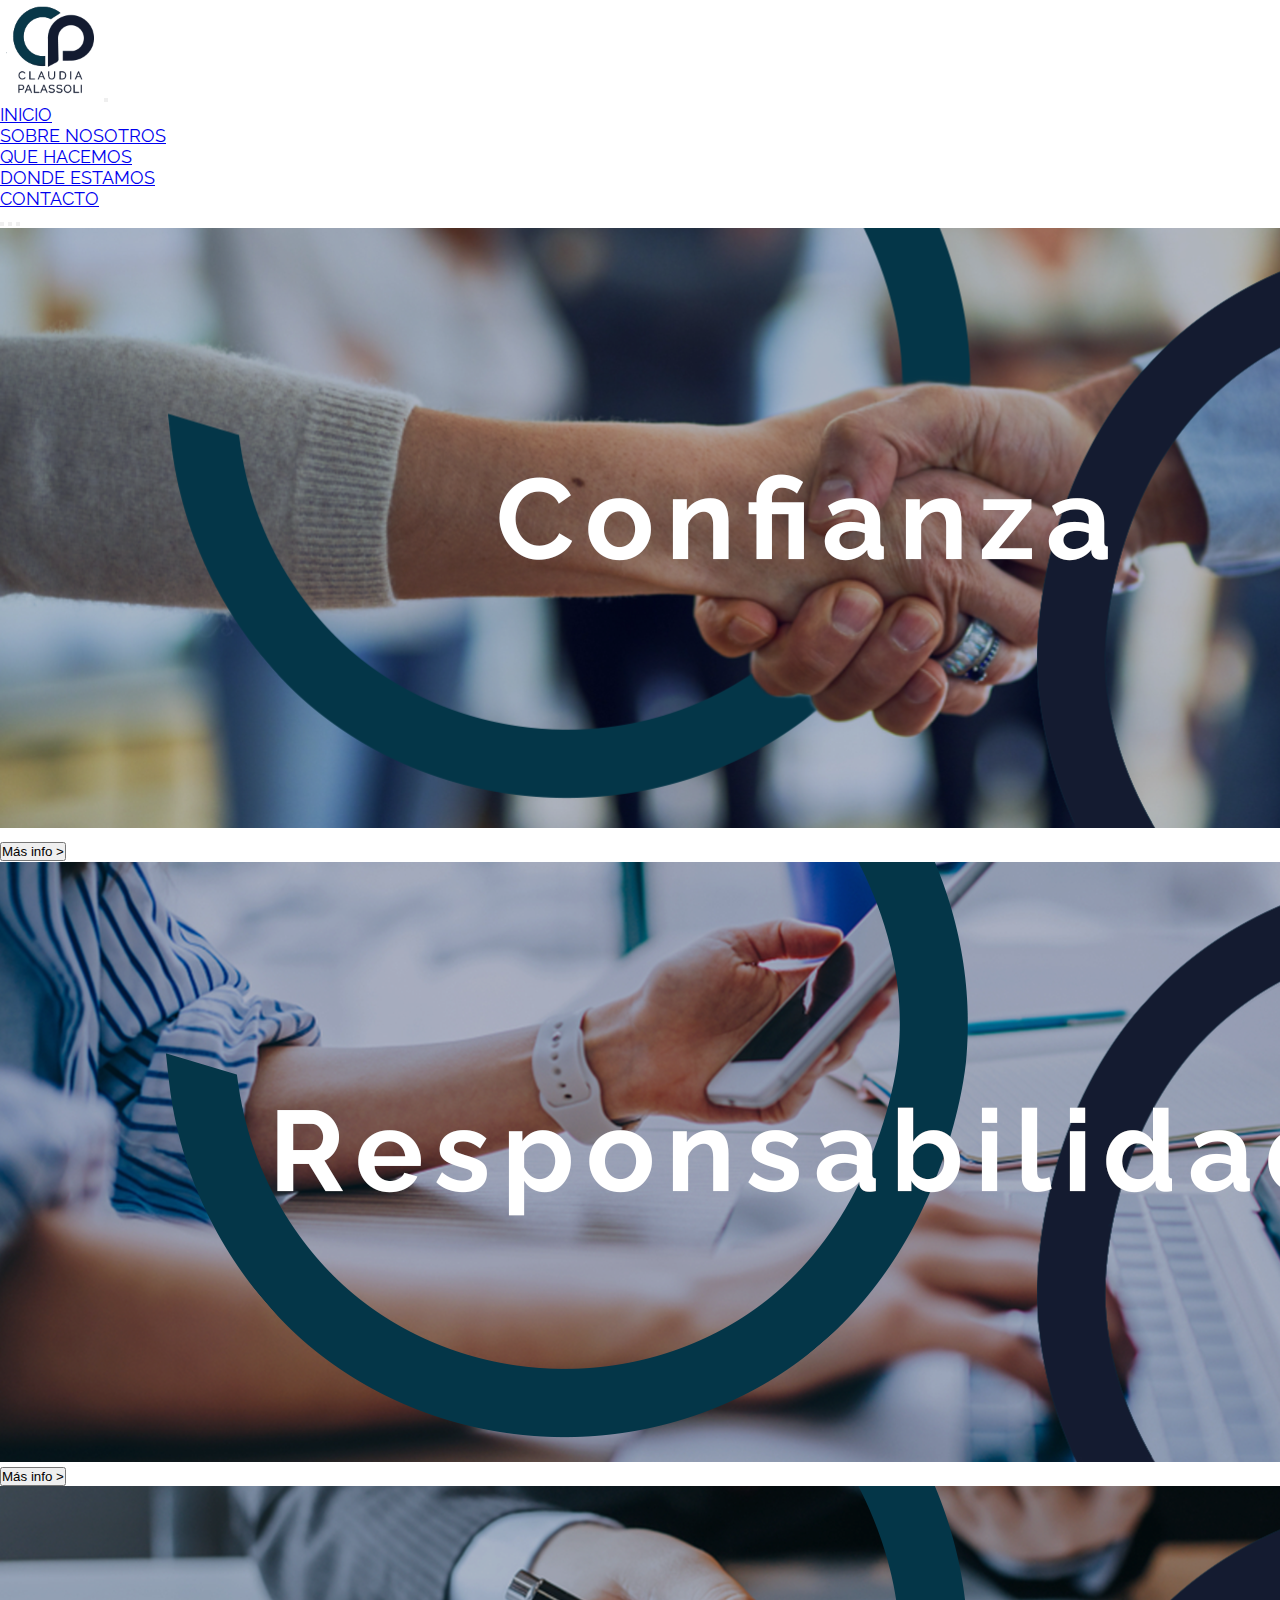
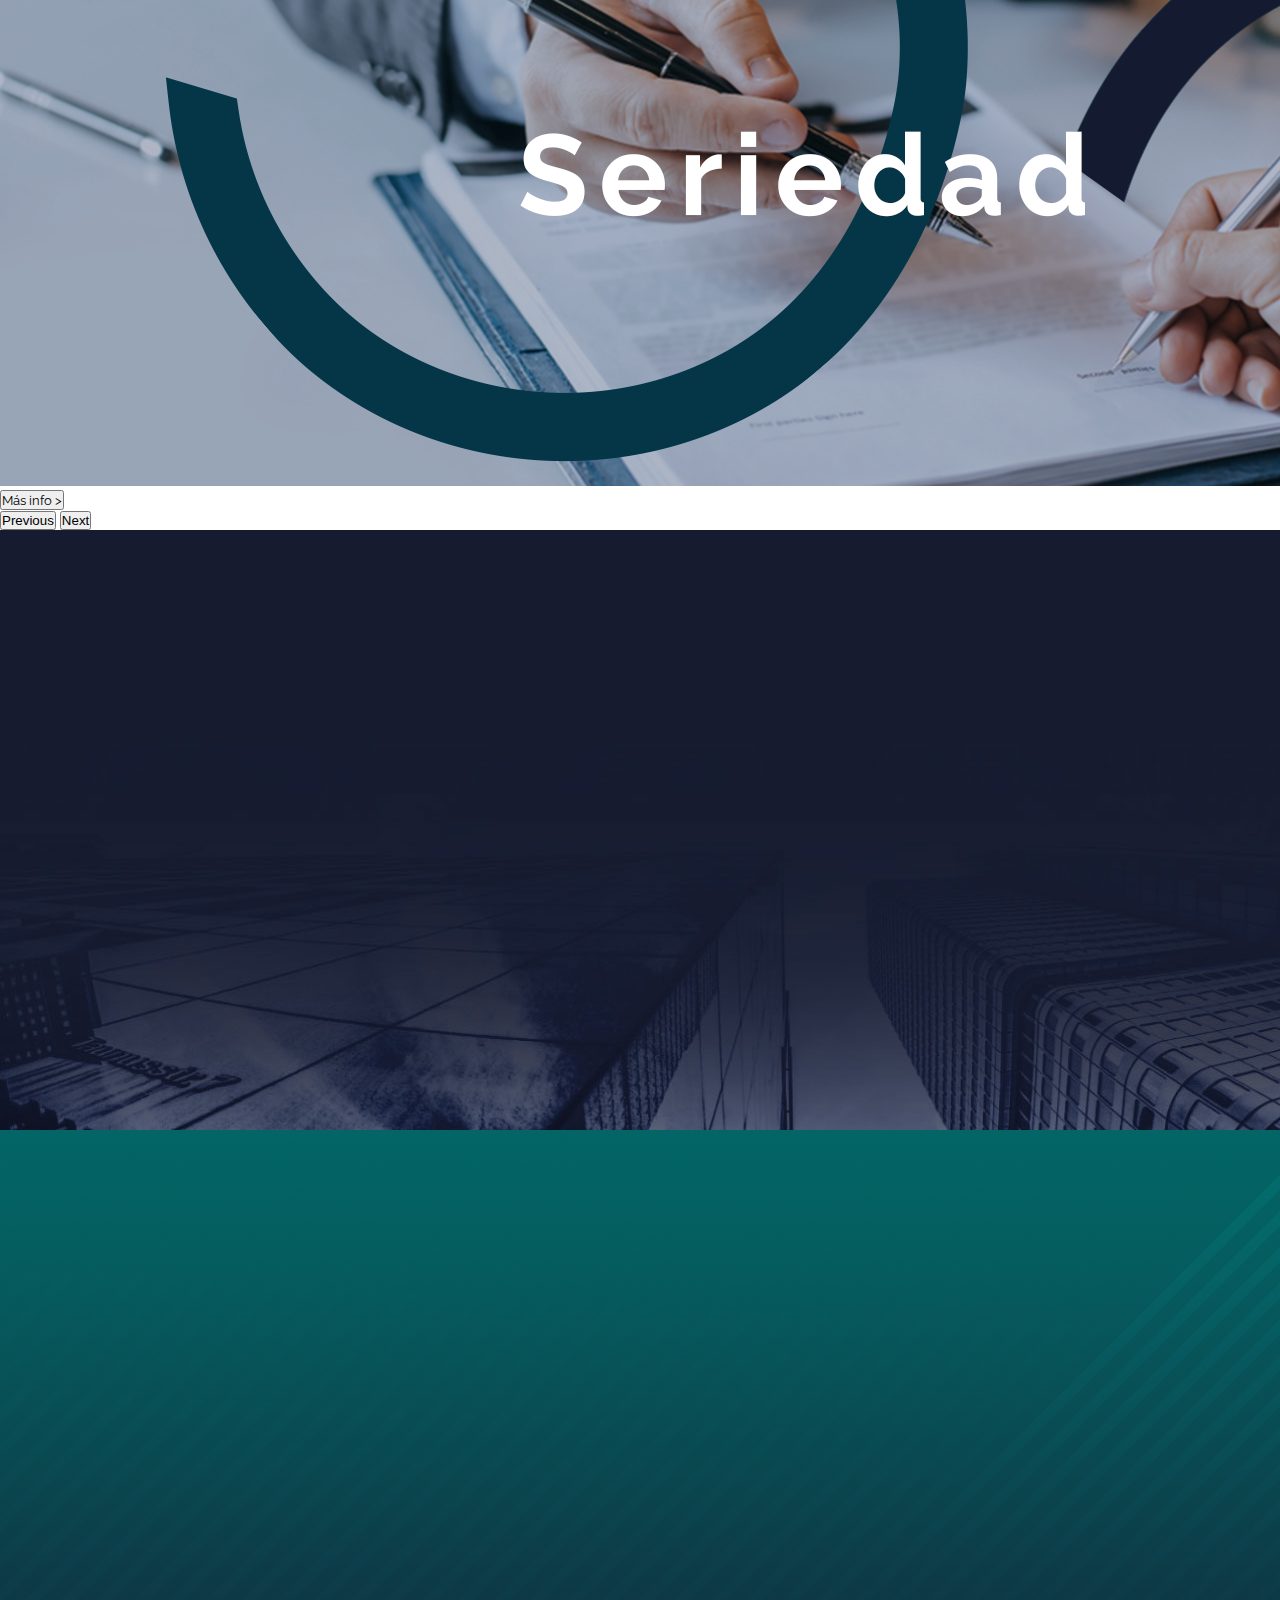
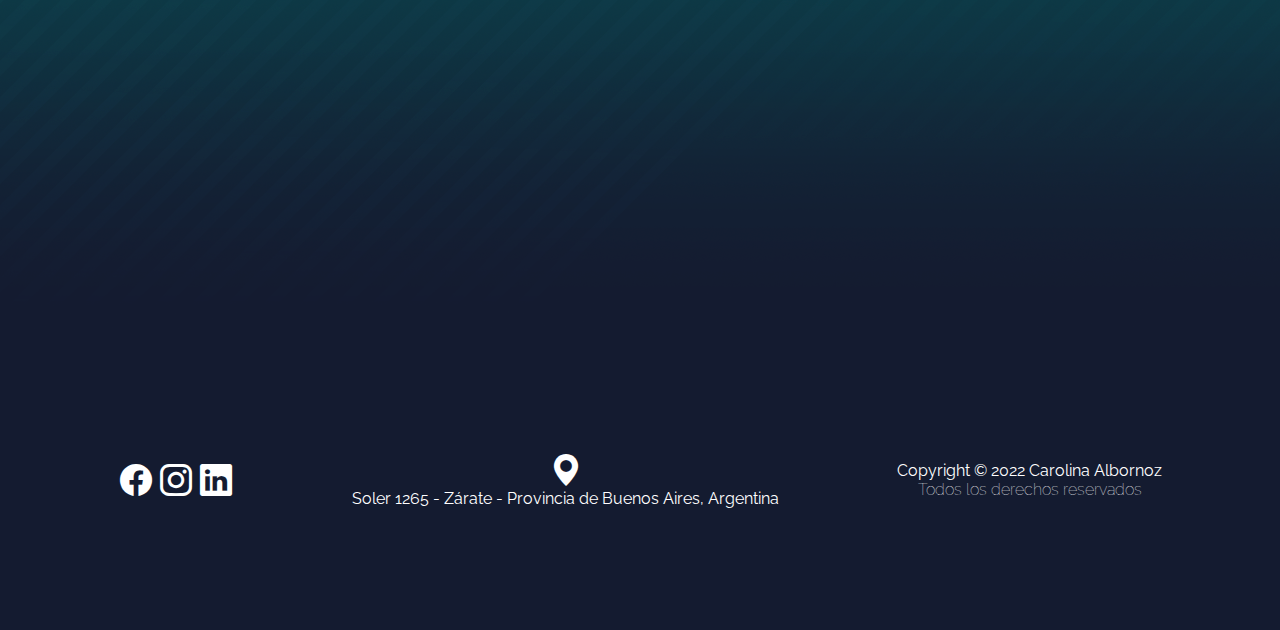
<file: index.html>
<!DOCTYPE html>
<html lang="en">
<head>
    <meta charset="UTF-8">
    <meta http-equiv="X-UA-Compatible" content="IE=edge">
    <meta name="viewport" content="width=a, initial-scale=1.0">    
    <link rel="preconnect" href="https://fonts.googleapis.com">
    <link rel="preconnect" href="https://fonts.gstatic.com" crossorigin>
    <link href="https://fonts.googleapis.com/css2?family=Raleway:ital,wght@0,100;0,200;0,300;0,400;0,500;0,600;0,700;0,800;0,900;1,400&display=swap" rel="stylesheet">
    <link href="https://fonts.googleapis.com/css2?family=Merriweather:ital,wght@0,300;0,400;0,700;0,900;1,300;1,400;1,700;1,900&display=swap" rel="stylesheet">
    <link href="https://unpkg.com/aos@2.3.1/dist/aos.css" rel="stylesheet">
    <!-- CSS only -->
    <link rel="stylesheet" href="https://cdn.jsdelivr.net/npm/bootstrap-icons@1.9.1/font/bootstrap-icons.css">
    <link href="https://cdn.jsdelivr.net/npm/bootstrap@5.2.0/dist/css/bootstrap.min.css" rel="stylesheet" integrity="sha384-gH2yIJqKdNHPEq0n4Mqa/HGKIhSkIHeL5AyhkYV8i59U5AR6csBvApHHNl/vI1Bx" crossorigin="anonymous">
    <link rel="stylesheet" href="./css/style.css">   
    <title>Estudio Jurídico Palassoli & Asoc</title>
    <link rel="icon" href="./img/favicon.ico"/>    
</head>
<body>


    <!--ENCABEZADO-->
    <header class="header">
        <nav class="navbar navbar-expand-lg bg-light">
            <div class="container-fluid">
              <a href="index.html"><img class="navbar-brand" src="img/logo.png" alt="" /></a>
              <button class="navbar-toggler" type="button" data-bs-toggle="collapse" data-bs-target="#navbarNav" aria-controls="navbarNav" aria-expanded="false" aria-label="Toggle navigation">
                <span class="navbar-toggler-icon"></span>
              </button>
              <div class="collapse navbar-collapse" id="navbarNav">
                <ul class="navbar-nav">
                  <li class="nav-item">
                    <a class="nav-link active" aria-current="page" href="index.html">INICIO</a>
                  </li>
                  <li class="nav-item">
                    <a class="nav-link" href="html/nosotros.html">SOBRE NOSOTROS</a>
                  </li>
                  <li class="nav-item">
                    <a class="nav-link" href="html/servicios.html">QUE HACEMOS</a>
                  </li>
                  <li class="nav-item">
                    <a class="nav-link" href="html/ubicacion.html">DONDE ESTAMOS</a>
                  </li>
                  <li class="nav-item">
                    <a class="nav-link" href="html/contacto.html">CONTACTO</a>
                  </li>
                </ul>
              </div>
            </div>
          </nav>
      
    </header>

   <section>
      <div id="carouselExampleCaptions" class="carousel slide" data-bs-ride="false">
        <div class="carousel-indicators">
          <button type="button" data-bs-target="#carouselExampleCaptions" data-bs-slide-to="0" class="active" aria-current="true" aria-label="Slide 1"></button>
          <button type="button" data-bs-target="#carouselExampleCaptions" data-bs-slide-to="1" aria-label="Slide 2"></button>
          <button type="button" data-bs-target="#carouselExampleCaptions" data-bs-slide-to="2" aria-label="Slide 3"></button>
        </div>
        <div class="carousel-inner">
          <div class="carousel-item active">
            <img src="./img/home-1.png" class="d-block w-100" alt="...">
            <div class="carousel-caption d-none d-md-block" style="font-family:'Raleway', sans-serif; font-size: 25px;">
              <button type="button" class="btn btn-light">Más info ></button>
            </div>
          </div>
          <div class="carousel-item">
            <img src="./img/home-2.png" class="d-block w-100" alt="...">
            <div class="carousel-caption d-none d-md-block" style="font-family:'Raleway', sans-serif;">
              <button type="button" class="btn btn-light">Más info ></button>
            </div>
          </div>
          <div class="carousel-item">
            <img src="./img/home-3.png" class="d-block w-100" alt="...">
            <div class="carousel-caption d-none d-md-block" style="font-family:'Raleway', sans-serif;">
              <button type="button" class="btn btn-light"style="font-family:'Raleway', sans-serif;">Más info ></button>
            </div>
          </div>
        </div>
        <button class="carousel-control-prev" type="button" data-bs-target="#carouselExampleCaptions" data-bs-slide="prev">
          <span class="carousel-control-prev-icon" aria-hidden="true"></span>
          <span class="visually-hidden">Previous</span>
        </button>
        <button class="carousel-control-next" type="button" data-bs-target="#carouselExampleCaptions" data-bs-slide="next">
          <span class="carousel-control-next-icon" aria-hidden="true"></span>
          <span class="visually-hidden">Next</span>
        </button>
      </div>

   </section>
    
   <main>        
      <div class="container-fluid" id="valores">
              <div class="row" id="valores__section">
                <div data-aos="zoom-in-down" data-aos-duration="1000" class="col-12 col-lg-4 valores__cards" style="margin:6px ;">
                  <img class="valores__img" src="./img/experiencia-juridica.png" alt="">
                  <h2 class="valores__titulo">Experiencia</h2>
                  <p class="valores__txt">Somos un estudio jurídico que cuenta con más de 20 años de trayectoria en el área jurídica en la zona de Zárate y Campana que nos avala.</p>
                  <a class="btn btn-light" href="html/nosotros.html" role="button">Nosotros</a>
              </div>
              <div data-aos="zoom-in-down" data-aos-duration="1000" class="col-12 col-lg-4 valores__cards" style="margin:6px ;">
                  <img class="valores__img" src="./img/compromiso-juridica.png" alt="">
                  <h3 class="valores__titulo">Compromiso</h3>
                  <p class="valores__txt"> Nuestra obligación es un amplio y estricto compromiso y responsabilidad con los derechos jurídicos de nuestros clientes de Zárate y Campana.</p>
                  <a class="btn btn-light" href="html/contacto.html" role="button">Contacto</a>
                </div>
              <div data-aos="zoom-in-down" data-aos-duration="1000" class="col-12  col-lg-4 valores__cards" style="margin:6px ;">
                  <img class="valores__img" src="./img/efectividad-juridica.png" alt="">
                  <h4 class="valores__titulo">Efectividad</h4>
                  <p class="valores__txt">Cumplimos con total totalmente efectividad los derechos legales y los objetivos de cada uno de nuestros clientes de Zárate y Campana.</p>
                  <a class="btn btn-light" href="html/servicios.html" role="button">Más Info</a>
                </div>   
          </div>     

      </div>        
    </main>


    <!--SECTION -->

    <section class="virtudes">
        <div data-aos="fade-up" data-aos-duration="1000"class="virtudes__cards">
            <img class="virtudes__img" src="./img/cercania.png" alt="">
            <p class="virtudes__texto">Proximidad es estar donde el cliente nos necesita en el momento que lo precisa</p>
                      
        </div>

    <div data-aos="fade-up" data-aos-duration="1000" class="virtudes__cards">
        <img class="virtudes__img"  src="./img/criterio.png" alt="">
        <p class="virtudes__texto">Ser el despacho de elección de nuestros clientes requiere invertir todo nuestro talento y esfuerzo en ellos</p>
        </div>

    <div data-aos="fade-up" data-aos-duration="1000"class="virtudes__cards">
            <img class="virtudes__img"  src="./img/innovacion.png"alt="">
            <p class="virtudes__texto">Innovar es una cuestión de actitud. Emprender el cambio, un reto que asumimos con determinación</p>
            </div>
    </section>


    
    <!--PIE DE PAGINA-->

    <footer class="footer">    
              
      <div class="footer__redesociales">
        <i class="bi bi-facebook" style="color:white; font-size: 2rem; margin: 2px;"></i>
        <i class="bi bi-instagram"style="color:white; font-size: 2rem; margin: 2px;"></i>
        <i class="bi bi-linkedin" style="color:white; font-size: 2rem; margin: 2px;"></i>     
      </div>   
      
        <div class="footer-ubicacion">
            <i class="bi bi-geo-alt-fill" style="color:white; font-size: 2rem;"></i>
            <p class="txt-ubicacion">Soler 1265 - Zárate - Provincia de Buenos Aires, Argentina</p>
        </div>
        <div class="footer-derechos">
            <p class="txt-derechos1">Copyright © 2022 Carolina Albornoz</p>
            <p class="txt-derechos2"> Todos los derechos reservados</p>        
        </div>

    </footer>

    <script src="https://unpkg.com/aos@2.3.1/dist/aos.js"></script>  
    <script>AOS.init();</script>
      <!-- JavaScript Bundle with Popper -->
    <script src="https://cdn.jsdelivr.net/npm/bootstrap@5.2.0/dist/js/bootstrap.bundle.min.js" integrity="sha384-A3rJD856KowSb7dwlZdYEkO39Gagi7vIsF0jrRAoQmDKKtQBHUuLZ9AsSv4jD4Xa" crossorigin="anonymous"></script>    
</body>
</html>
</file>
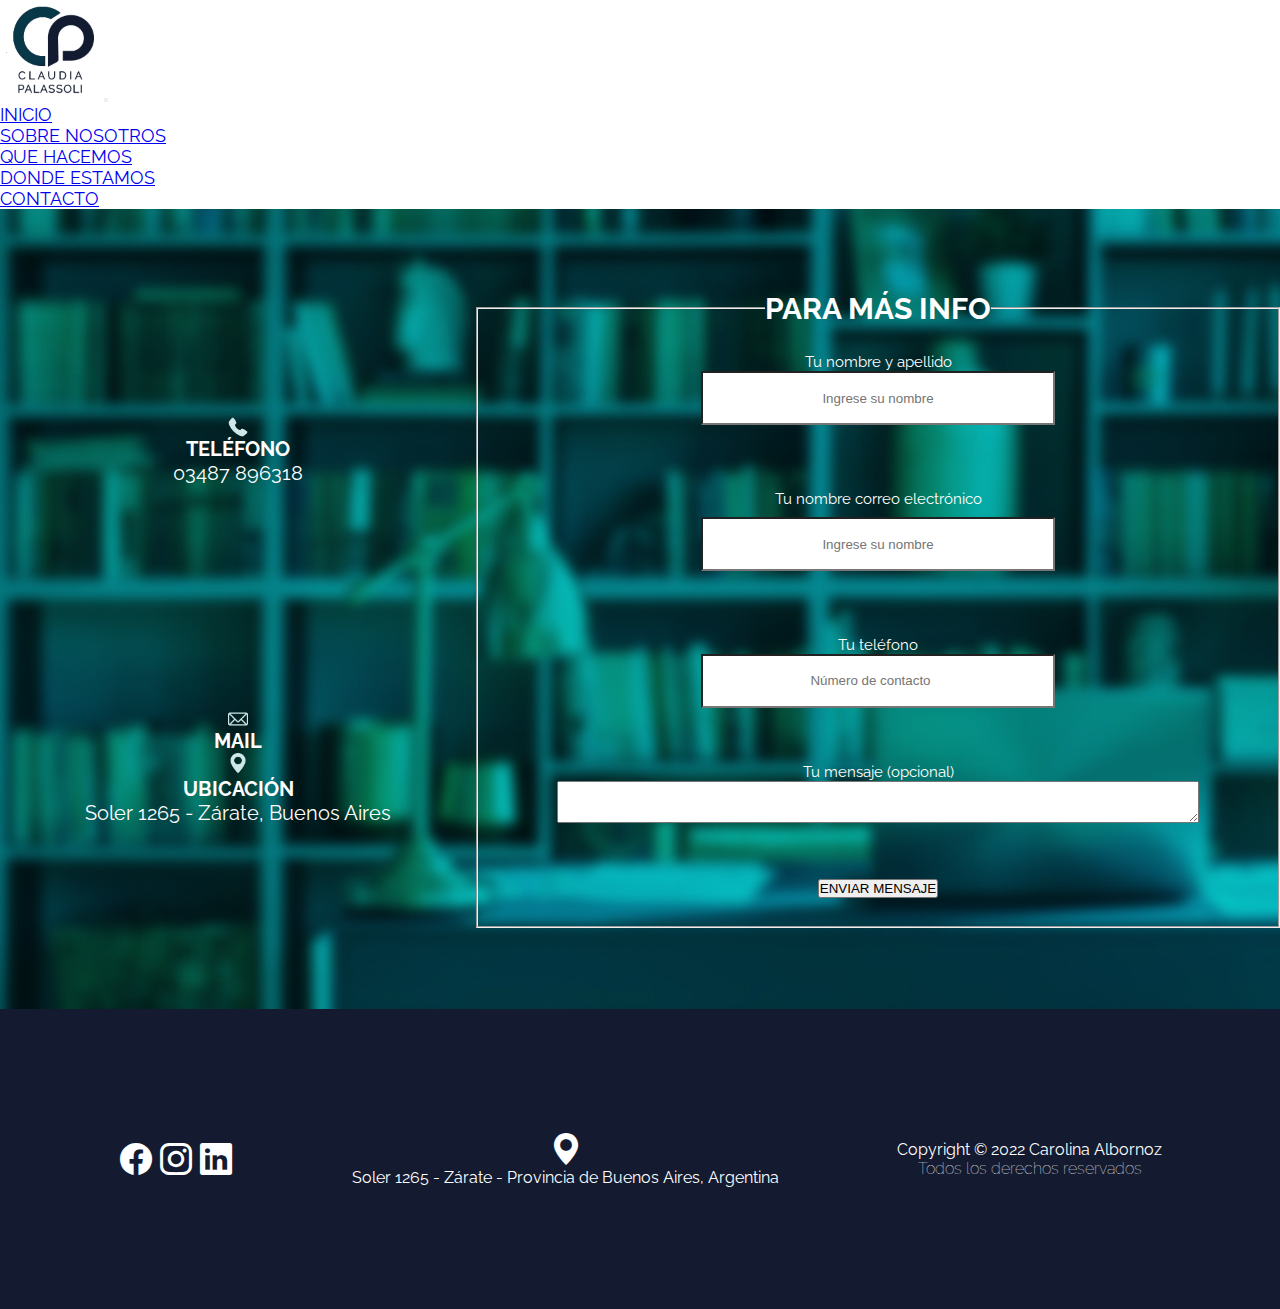
<file: html/contacto.html>
<!DOCTYPE html>
<html lang="en">
<head>
    <meta charset="UTF-8">
    <meta http-equiv="X-UA-Compatible" content="IE=edge">
    <meta name="viewport" content="width=device-width, initial-scale=1.0">
    <link rel="stylesheet" href="../css/style.css">
    <link rel="preconnect" href="https://fonts.googleapis.com">
    <link rel="preconnect" href="https://fonts.gstatic.com" crossorigin>
    <link href="https://fonts.googleapis.com/css2?family=Raleway:ital,wght@0,100;0,200;0,300;0,400;0,500;0,600;0,700;0,800;0,900;1,400&display=swap" rel="stylesheet">
    <link href="https://fonts.googleapis.com/css2?family=Merriweather:ital,wght@0,300;0,400;0,700;0,900;1,300;1,400;1,700;1,900&display=swap" rel="stylesheet">
    <link href="https://cdn.jsdelivr.net/npm/bootstrap@5.2.0/dist/css/bootstrap.min.css" rel="stylesheet" integrity="sha384-gH2yIJqKdNHPEq0n4Mqa/HGKIhSkIHeL5AyhkYV8i59U5AR6csBvApHHNl/vI1Bx" crossorigin="anonymous">
    <link rel="stylesheet" href="https://cdn.jsdelivr.net/npm/bootstrap-icons@1.9.1/font/bootstrap-icons.css">
    <title>Estudio Jurídico Palassoli & Asoc</title>   
    <link rel="icon" href="../img/favicon.ico"/>
</head>


<body>


    <!--ENCABEZADO-->
    <header class="header">
        <nav class="navbar navbar-expand-lg bg-light">
            <div class="container-fluid">
              <a href="../index.html"><img class="navbar-brand" src="../img/logo.png" alt="" /></a>
              <button class="navbar-toggler" type="button" data-bs-toggle="collapse" data-bs-target="#navbarNav" aria-controls="navbarNav" aria-expanded="false" aria-label="Toggle navigation">
                <span class="navbar-toggler-icon"></span>
              </button>
              <div class="collapse navbar-collapse" id="navbarNav">
                <ul class="navbar-nav">
                  <li class="nav-item">
                    <a class="nav-link active" aria-current="page" href="../index.html">INICIO</a>
                  </li>
                  <li class="nav-item">
                    <a class="nav-link" href="nosotros.html">SOBRE NOSOTROS</a>
                  </li>
                  <li class="nav-item">
                    <a class="nav-link" href="servicios.html">QUE HACEMOS</a>
                  </li>
                  <li class="nav-item">
                    <a class="nav-link" href="ubicacion.html">DONDE ESTAMOS</a>
                  </li>
                  <li class="nav-item">
                    <a class="nav-link" href="contacto.html">CONTACTO</a>
                  </li>
                </ul>
              </div>
            </div>
          </nav>
    </header>
   
            
    <main class="contacto">
            
        <div class="contacto--section">
            
            <div class="info">
                <img class="info--img" src="../img/telefono.png" alt="">
                <h1 class="info--titulo">TELÉFONO</h1>
                <p class="info--txt">03487 896318</p>
            </div>
            
            <div class="info">
                <img class="info--img" src="../img/mail.png" alt="">
                <h1 class="info--titulo">MAIL</h1>
                <p class="info--txt> info@abogada-claudia_palassoli.com </p>
            </div>
            
            <div class="info">
                <img class="info--img" src="../img/ubicacion.png">
                <h1 class="info--titulo">UBICACIÓN</h1>
                <p class="info--txt">Soler 1265 - Zárate, Buenos Aires</p>
            </div>
        </div>
        
        <!--FORMULARIO-->
        
        <fieldset>
            <legend class="titulo-form">PARA MÁS INFO</legend>
            
            <form class="form" action="">             
            
            <div class="form-nombre"> 
                    <label class="txt-nombre" for="usuario"> Tu nombre y apellido</label>
                    <input class="boton-nombre" type="text" placeholder="Ingrese su nombre" id="usuario">
                </div> 
    
                <div class="form-correo">
                    <label class="txt-correo" for="usuario"> Tu nombre correo electrónico</label>
                    <input class="boton-correo" type="text" placeholder="Ingrese su nombre" id="usuario">

                </div>
    
                <div class="form-telefono">
                    <label class="txt-telefono" for="nro_contacto"> Tu teléfono</label>
                    <input class="boton-telefono" type="number" placeholder="Número de contacto" id="nro_contacto">
                
                </div>
                
                
                <div class="form-mensaje">
                    <label class="txt-mensaje" for="Mensaje">Tu mensaje (opcional)</label>
                    <textarea class="espacio-mensaje" name="" id="" cols="100" rows="20"></textarea>

                </div>
                
    
    <!--BOTONES DE FORMULARIO-->
                
            <button type="button" class="btn btn-light">ENVIAR MENSAJE</button>
                
            </form> 
        
        </fieldset>

    </main>  

    <!--PIE DE PAGINA-->

    <footer class="footer">    
              
      <div class="footer__redesociales">
        <i class="bi bi-facebook" style="color:white; font-size: 2rem; margin: 2px;"></i>
        <i class="bi bi-instagram"style="color:white; font-size: 2rem; margin: 2px;"></i>
        <i class="bi bi-linkedin" style="color:white; font-size: 2rem; margin: 2px;"></i>     
      </div>   
      
        <div class="footer-ubicacion">
            <i class="bi bi-geo-alt-fill" style="color:white; font-size: 2rem;"></i>
            <p class="txt-ubicacion">Soler 1265 - Zárate - Provincia de Buenos Aires, Argentina</p>
        </div>
        <div class="footer-derechos">
            <p class="txt-derechos1">Copyright © 2022 Carolina Albornoz</p>
            <p class="txt-derechos2"> Todos los derechos reservados</p>        
        </div>

  </footer>
 <!-- JavaScript Bundle with Popper -->
 <script src="https://cdn.jsdelivr.net/npm/bootstrap@5.2.0/dist/js/bootstrap.bundle.min.js" integrity="sha384-A3rJD856KowSb7dwlZdYEkO39Gagi7vIsF0jrRAoQmDKKtQBHUuLZ9AsSv4jD4Xa" crossorigin="anonymous"></script>    
</body>
</html>
</file>
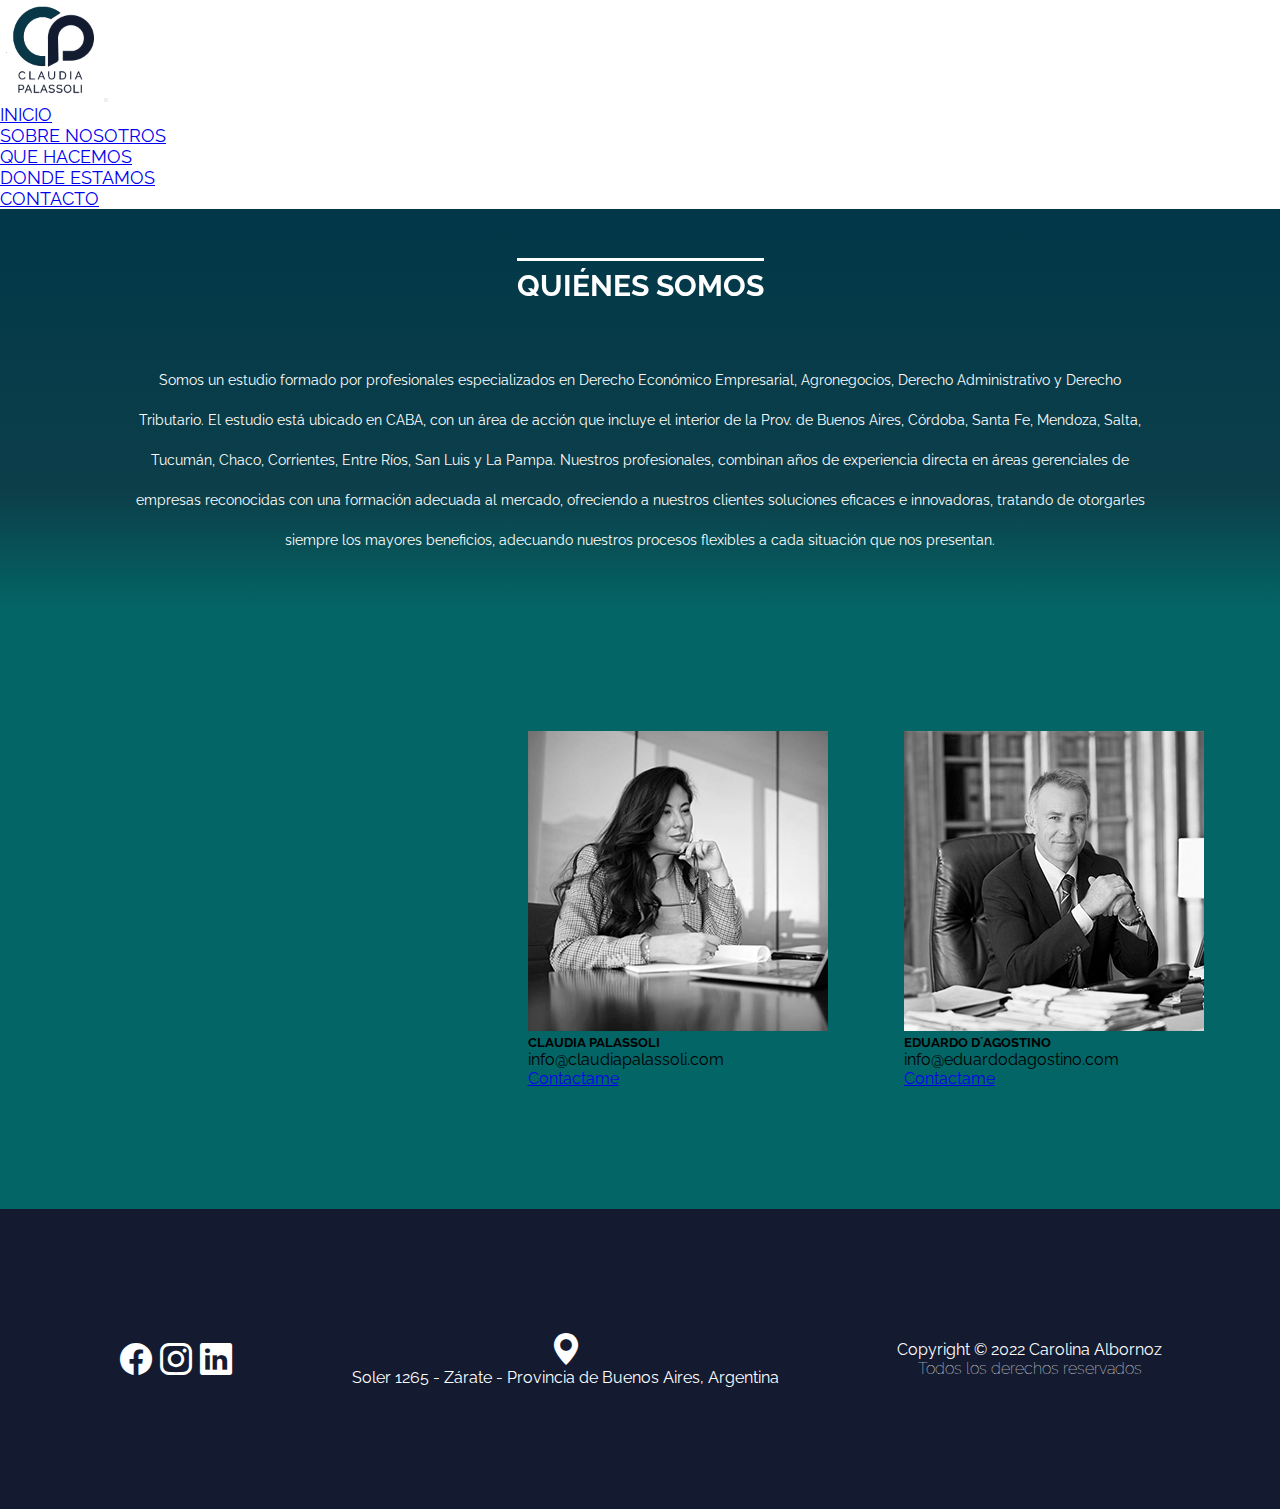
<file: html/nosotros.html>
<!DOCTYPE html>
<html lang="en">
<head>
    <meta charset="UTF-8">
    <meta http-equiv="X-UA-Compatible" content="IE=edge">
    <meta name="viewport" content="width=device-width, initial-scale=1.0">
    <link rel="stylesheet" href="../css/style.css">
    <link rel="preconnect" href="https://fonts.googleapis.com">
    <link rel="preconnect" href="https://fonts.gstatic.com" crossorigin>
    <link href="https://fonts.googleapis.com/css2?family=Raleway:ital,wght@0,100;0,200;0,300;0,400;0,500;0,600;0,700;0,800;0,900;1,400&display=swap" rel="stylesheet">
    <link href="https://fonts.googleapis.com/css2?family=Merriweather:ital,wght@0,300;0,400;0,700;0,900;1,300;1,400;1,700;1,900&display=swap" rel="stylesheet">
    <link href="https://unpkg.com/aos@2.3.1/dist/aos.css" rel="stylesheet">
    <link href="https://cdn.jsdelivr.net/npm/bootstrap@5.2.0/dist/css/bootstrap.min.css" rel="stylesheet" integrity="sha384-gH2yIJqKdNHPEq0n4Mqa/HGKIhSkIHeL5AyhkYV8i59U5AR6csBvApHHNl/vI1Bx" crossorigin="anonymous">
    <link rel="stylesheet" href="https://cdn.jsdelivr.net/npm/bootstrap-icons@1.9.1/font/bootstrap-icons.css">
    <title>Estudio Jurídico Palassoli & Asoc</title>   
    <link rel="icon" href="../img/favicon.ico"/>
</head>
<body>


<!--ENCABEZADO-->
<header class="header">
    <nav class="navbar navbar-expand-lg bg-light">
        <div class="container-fluid">
          <a href="../index.html"><img class="navbar-brand" src="../img/logo.png" alt="" /></a>
          <button class="navbar-toggler" type="button" data-bs-toggle="collapse" data-bs-target="#navbarNav" aria-controls="navbarNav" aria-expanded="false" aria-label="Toggle navigation">
            <span class="navbar-toggler-icon"></span>
          </button>
          <div class="collapse navbar-collapse" id="navbarNav">
            <ul class="navbar-nav">
              <li class="nav-item">
                <a class="nav-link active" aria-current="page" href="../index.html">INICIO</a>
              </li>
              <li class="nav-item">
                <a class="nav-link" href="nosotros.html">SOBRE NOSOTROS</a>
              </li>
              <li class="nav-item">
                <a class="nav-link" href="servicios.html">QUE HACEMOS</a>
              </li>
              <li class="nav-item">
                <a class="nav-link" href="ubicacion.html">DONDE ESTAMOS</a>
              </li>
              <li class="nav-item">
                <a class="nav-link" href="contacto.html">CONTACTO</a>
              </li>
            </ul>
          </div>
        </div>
      </nav>
    </header>
    
    <main class="nosotros">    
        <div class="nosotros--section">
            <h1 class="titulo-quienes"data-aos="fade-down" data-aos-duration="1000">QUIÉNES SOMOS             
            </h1>
            <p class="txt-quienes">Somos un estudio formado por profesionales especializados en Derecho Económico Empresarial, Agronegocios, Derecho Administrativo y Derecho Tributario.
                El estudio está ubicado en CABA, con un área de acción que incluye el interior de la Prov. de Buenos Aires, Córdoba, Santa Fe, Mendoza, Salta, Tucumán, Chaco, Corrientes, Entre Ríos, San Luis y La Pampa.
                Nuestros profesionales, combinan años de experiencia directa en áreas gerenciales de empresas reconocidas con una formación adecuada al mercado, ofreciendo a nuestros clientes soluciones eficaces e innovadoras, tratando de otorgarles siempre los mayores beneficios, adecuando nuestros procesos flexibles a cada situación que nos presentan.
            </p>
            
        </div>  
    </main>
    
    <section class="abogados">
        
        <h1 class="abogados--titulo" data-aos="fade-right" data-aos-offset="350" data-aos-easing="ease-in-sine">NUESTRO EQUIPO</h1>
        
        <div class="card" style="width: 18rem;">
            <img src="../img/Claudia_Palassoli-abogada.png" class="card-img-top" alt="...">
            <div class="card-body">
              <h5 class="card-title">CLAUDIA PALASSOLI</h5>
              <p class="card-text">info@claudiapalassoli.com</p>
              <a href="contacto.html" class="btn btn-dark" style="--bs-btn-font-family:'Raleway', sans-serif">Contactame</a>
            </div>
          </div>
          <div class="card" style="width: 18rem;">
            <img src="../img/Eduardo_Dagostino-abogado.png" class="card-img-top" alt="...">
            <div class="card-body">
              <h5 class="card-title">EDUARDO D´AGOSTINO</h5>
              <p class="card-text">info@eduardodagostino.com</p>
              <a href="contacto.html" class="btn btn-dark"style="--bs-btn-font-family:'Raleway', sans-serif">Contactame</a>
            </div>
          </div>     
        
        
        
        
    </section>
            



    <!------------------------------PIE DE PAGINA-->

    <footer class="footer">    
              
      <div class="footer__redesociales">
        <i class="bi bi-facebook" style="color:white; font-size: 2rem; margin: 2px;"></i>
        <i class="bi bi-instagram"style="color:white; font-size: 2rem; margin: 2px;"></i>
        <i class="bi bi-linkedin" style="color:white; font-size: 2rem; margin: 2px;"></i>     
      </div>   
      
        <div class="footer-ubicacion">
            <i class="bi bi-geo-alt-fill" style="color:white; font-size: 2rem;"></i>
            <p class="txt-ubicacion">Soler 1265 - Zárate - Provincia de Buenos Aires, Argentina</p>
        </div>
        <div class="footer-derechos">
            <p class="txt-derechos1">Copyright © 2022 Carolina Albornoz</p>
            <p class="txt-derechos2"> Todos los derechos reservados</p>        
        </div>

    </footer>
            
    <script src="https://unpkg.com/aos@2.3.1/dist/aos.js"></script>  
    <script>AOS.init();</script>
     <script src="https://cdn.jsdelivr.net/npm/bootstrap@5.2.0/dist/js/bootstrap.bundle.min.js" integrity="sha384-A3rJD856KowSb7dwlZdYEkO39Gagi7vIsF0jrRAoQmDKKtQBHUuLZ9AsSv4jD4Xa" crossorigin="anonymous"></script>    

</body>
</html>
</file>
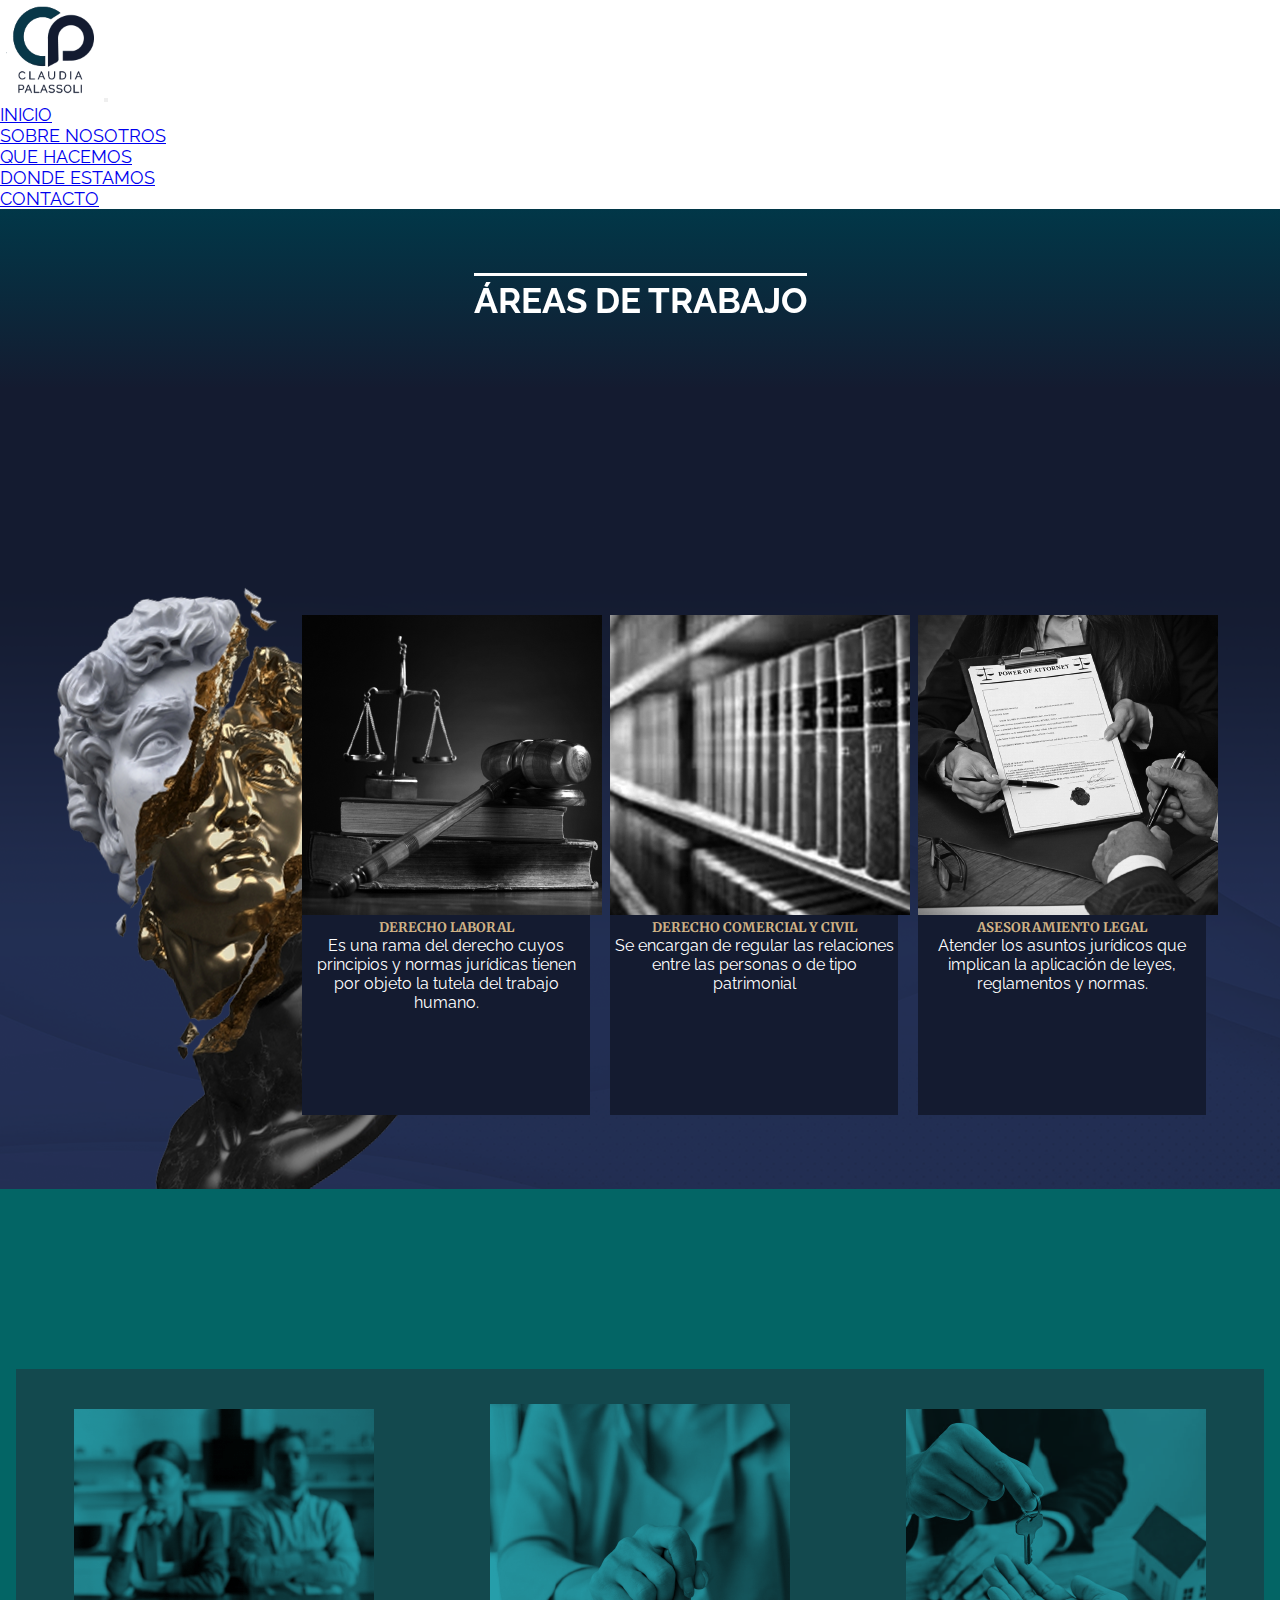
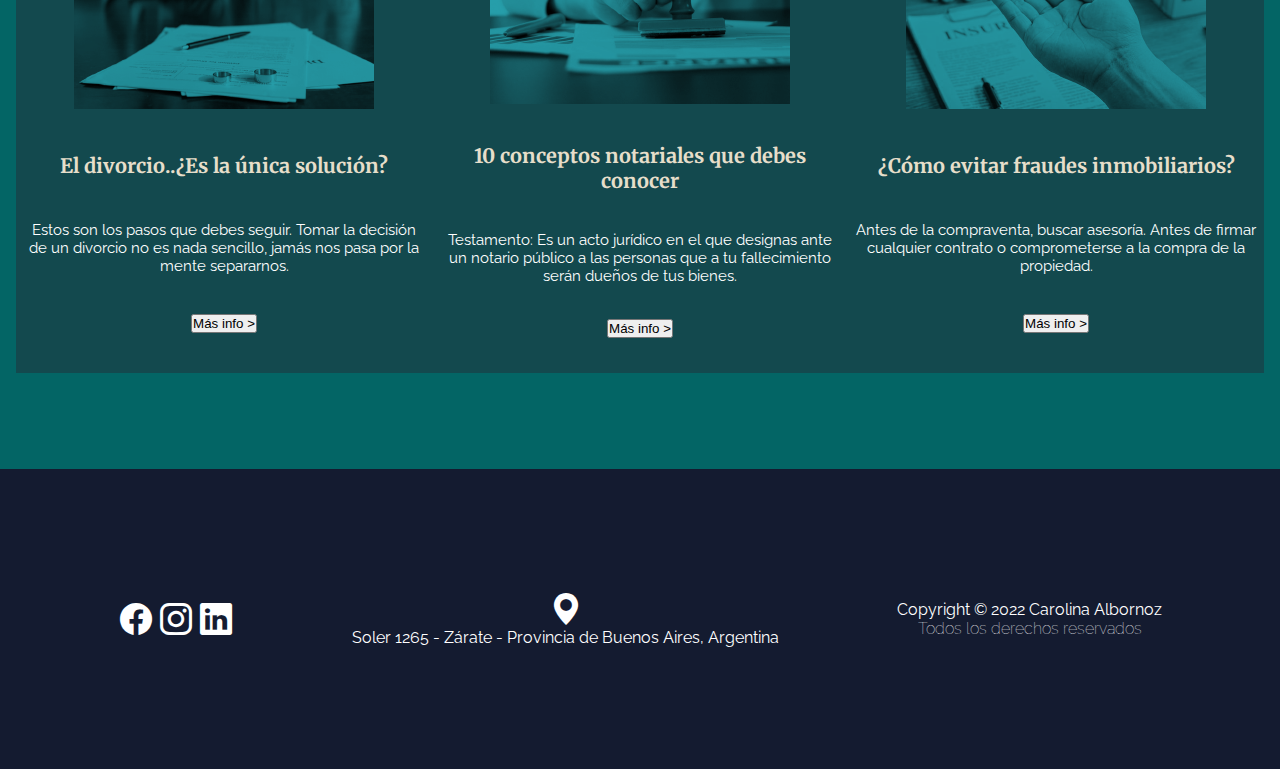
<file: html/servicios.html>
<!DOCTYPE html>
<html lang="en">
<head>
    <meta charset="UTF-8">
    <meta http-equiv="X-UA-Compatible" content="IE=edge">
    <meta name="viewport" content="width=device-width, initial-scale=1.0">
    <link rel="stylesheet" href="../css/style.css">
    <link rel="preconnect" href="https://fonts.googleapis.com">
    <link rel="preconnect" href="https://fonts.gstatic.com" crossorigin>
    <link href="https://fonts.googleapis.com/css2?family=Raleway:ital,wght@0,100;0,200;0,300;0,400;0,500;0,600;0,700;0,800;0,900;1,400&display=swap" rel="stylesheet">
    <link href="https://fonts.googleapis.com/css2?family=Merriweather:ital,wght@0,300;0,400;0,700;0,900;1,300;1,400;1,700;1,900&display=swap" rel="stylesheet">
    <link href="https://cdn.jsdelivr.net/npm/bootstrap@5.2.0/dist/css/bootstrap.min.css" rel="stylesheet" integrity="sha384-gH2yIJqKdNHPEq0n4Mqa/HGKIhSkIHeL5AyhkYV8i59U5AR6csBvApHHNl/vI1Bx" crossorigin="anonymous">
    <link rel="stylesheet" href="https://cdn.jsdelivr.net/npm/bootstrap-icons@1.9.1/font/bootstrap-icons.css">
    <link href="https://unpkg.com/aos@2.3.1/dist/aos.css" rel="stylesheet">
    <title>Estudio Jurídico Palassoli & Asoc</title>   
    <link rel="icon" href="../img/favicon.ico"/>
</head>
<body>
   
    <!--ENCABEZADO-->
<header class="header">
    <nav class="navbar navbar-expand-lg bg-light">
        <div class="container-fluid">
          <a href="../index.html"><img class="navbar-brand" src="../img/logo.png" alt="" /></a>
          <button class="navbar-toggler" type="button" data-bs-toggle="collapse" data-bs-target="#navbarNav" aria-controls="navbarNav" aria-expanded="false" aria-label="Toggle navigation">
            <span class="navbar-toggler-icon"></span>
          </button>
          <div class="collapse navbar-collapse" id="navbarNav">
            <ul class="navbar-nav">
              <li class="nav-item">
                <a class="nav-link active" aria-current="page" href="../index.html">INICIO</a>
              </li>
              <li class="nav-item">
                <a class="nav-link" href="nosotros.html">SOBRE NOSOTROS</a>
              </li>
              <li class="nav-item">
                <a class="nav-link" href="servicios.html">QUE HACEMOS</a>
              </li>
              <li class="nav-item">
                <a class="nav-link" href="ubicacion.html">DONDE ESTAMOS</a>
              </li>
              <li class="nav-item">
                <a class="nav-link" href="contacto.html">CONTACTO</a>
              </li>
            </ul>
          </div>
        </div>
      </nav>
    </header>
    
    
    
    
      <div class="areas">
            <h1 class="areas--titulo" data-aos="fade-down" data-aos-duration="1000">ÁREAS DE TRABAJO         
            </h1>                      
       </div> 
      <main class="cards"> 
        <div class="cards--servicios">
            <div class="card" style="width: 18rem; height: 500px; margin:10px; background:#141b30;"data-aos="fade-up" data-aos-duration="3000">
                <img src="../img/laboral.png" class="card-img-top" alt="...">
                <div class="card-body">
                  <h5 class="card-title" style="font-family:'Merriweather', serif; color:#d0b386; text-align: center;">DERECHO LABORAL</h5>
                  <p class="card-text" style="font-family:'Raleway', sans-serif; color: white; text-align: center;">Es una rama del derecho cuyos principios y normas jurídicas tienen por objeto la tutela del trabajo humano. </p>
                  </div>
            </div>

            <div class="card" style="width: 18rem; height: 500px; margin:10px;background:#141b30;" data-aos="fade-down" data-aos-easing="linear" data-aos-duration="1500">
                <img src="../img/comercial.png" class="card-img-top" alt="...">
                <div class="card-body">
                  <h5 class="card-title" style="font-family:'Merriweather', serif; color:#d0b386; text-align: center;">DERECHO COMERCIAL Y CIVIL</h5>
                  <p class="card-text" style="font-family:'Raleway', sans-serif; color: white; text-align: center;">Se encargan de regular las relaciones entre las personas o de tipo patrimonial</p>
                  </div>
            </div>

            <div class="card" style="width: 18rem; height: 500px; margin:10px; background:#141b30;"data-aos="fade-up" data-aos-duration="3000">
                <img src="../img/asesoramiento.png" class="card-img-top" alt="...">
                <div class="card-body">
                  <h5 class="card-title"style="font-family:'Merriweather', serif; color:#d0b386; text-align: center;">ASESORAMIENTO LEGAL</h5>
                  <p class="card-text"style="font-family:'Raleway', sans-serif; color: white; text-align: center;">Atender los asuntos jurídicos que implican la aplicación de leyes, reglamentos y normas.</p>
                  </div>
            </div>
        </div>         
             
    </main>

    <section class="blog">
      <div class="blog-section">
        <h1 class="titulo-blog" data-aos="fade-down" data-aos-duration="1000">Blog</h1>
      </div>
        
      <div class="container-fluid" id="cards-blog">
        <div class="row" id="blog">
          <div class="col-12 col-lg-4" id="divorcio">
            <img src="../img/divorcio.png" class="rounded float-start" alt="...">
            <h2 class="titulo-noticias">El divorcio..¿Es la única solución?</h2>
            <p class="txt-noticias">Estos son los pasos que debes seguir. Tomar la decisión de un divorcio no es nada sencillo, jamás nos pasa por la mente separarnos.</p>
            <button type="button" class="btn btn-light">Más info ></button>
          </div>
        <div class="col-12 col-lg-4" id="testamento">
          <img src="../img/testamento.png" class="rounded float-start" alt="...">
            <h3 class="titulo-noticias">10 conceptos notariales que debes conocer</h3>
            <p class="txt-noticias">Testamento: Es un acto jurídico en el que designas ante un notario público a las personas que a tu fallecimiento serán dueños de tus bienes.</p>
            <button type="button" class="btn btn-light">Más info ></button>
          </div>
        <div class="col-12  col-lg-4" id="inmobiliaria">
           <img src="../img/inmobiliaria.png" class="rounded float-start" alt="...">
            <h4 class="titulo-noticias">¿Cómo evitar fraudes inmobiliarios?</h4>
            <p class="txt-noticias">Antes de la compraventa, buscar asesoría. Antes de firmar cualquier contrato o comprometerse a la compra de la propiedad.</p>
            <button type="button" class="btn btn-light">Más info ></button>       
          </div>   
    </div>     

    </section>
    
    


    
    
    
    
    <!--PIE DE PAGINA-->

    <footer class="footer">    
              
      <div class="footer__redesociales">
        <i class="bi bi-facebook" style="color:white; font-size: 2rem; margin: 2px;"></i>
        <i class="bi bi-instagram"style="color:white; font-size: 2rem; margin: 2px;"></i>
        <i class="bi bi-linkedin" style="color:white; font-size: 2rem; margin: 2px;"></i>     
      </div>   
      
        <div class="footer-ubicacion">
            <i class="bi bi-geo-alt-fill" style="color:white; font-size: 2rem;"></i>
            <p class="txt-ubicacion">Soler 1265 - Zárate - Provincia de Buenos Aires, Argentina</p>
        </div>
        <div class="footer-derechos">
            <p class="txt-derechos1">Copyright © 2022 Carolina Albornoz</p>
            <p class="txt-derechos2"> Todos los derechos reservados</p>        
        </div>

    </footer>

    <script src="https://cdn.jsdelivr.net/npm/bootstrap@5.2.0/dist/js/bootstrap.bundle.min.js" integrity="sha384-A3rJD856KowSb7dwlZdYEkO39Gagi7vIsF0jrRAoQmDKKtQBHUuLZ9AsSv4jD4Xa" crossorigin="anonymous"></script>    
    <script src="https://unpkg.com/aos@2.3.1/dist/aos.js"></script>
    <script>
      AOS.init();
    </script>
</body>
</html>
</file>
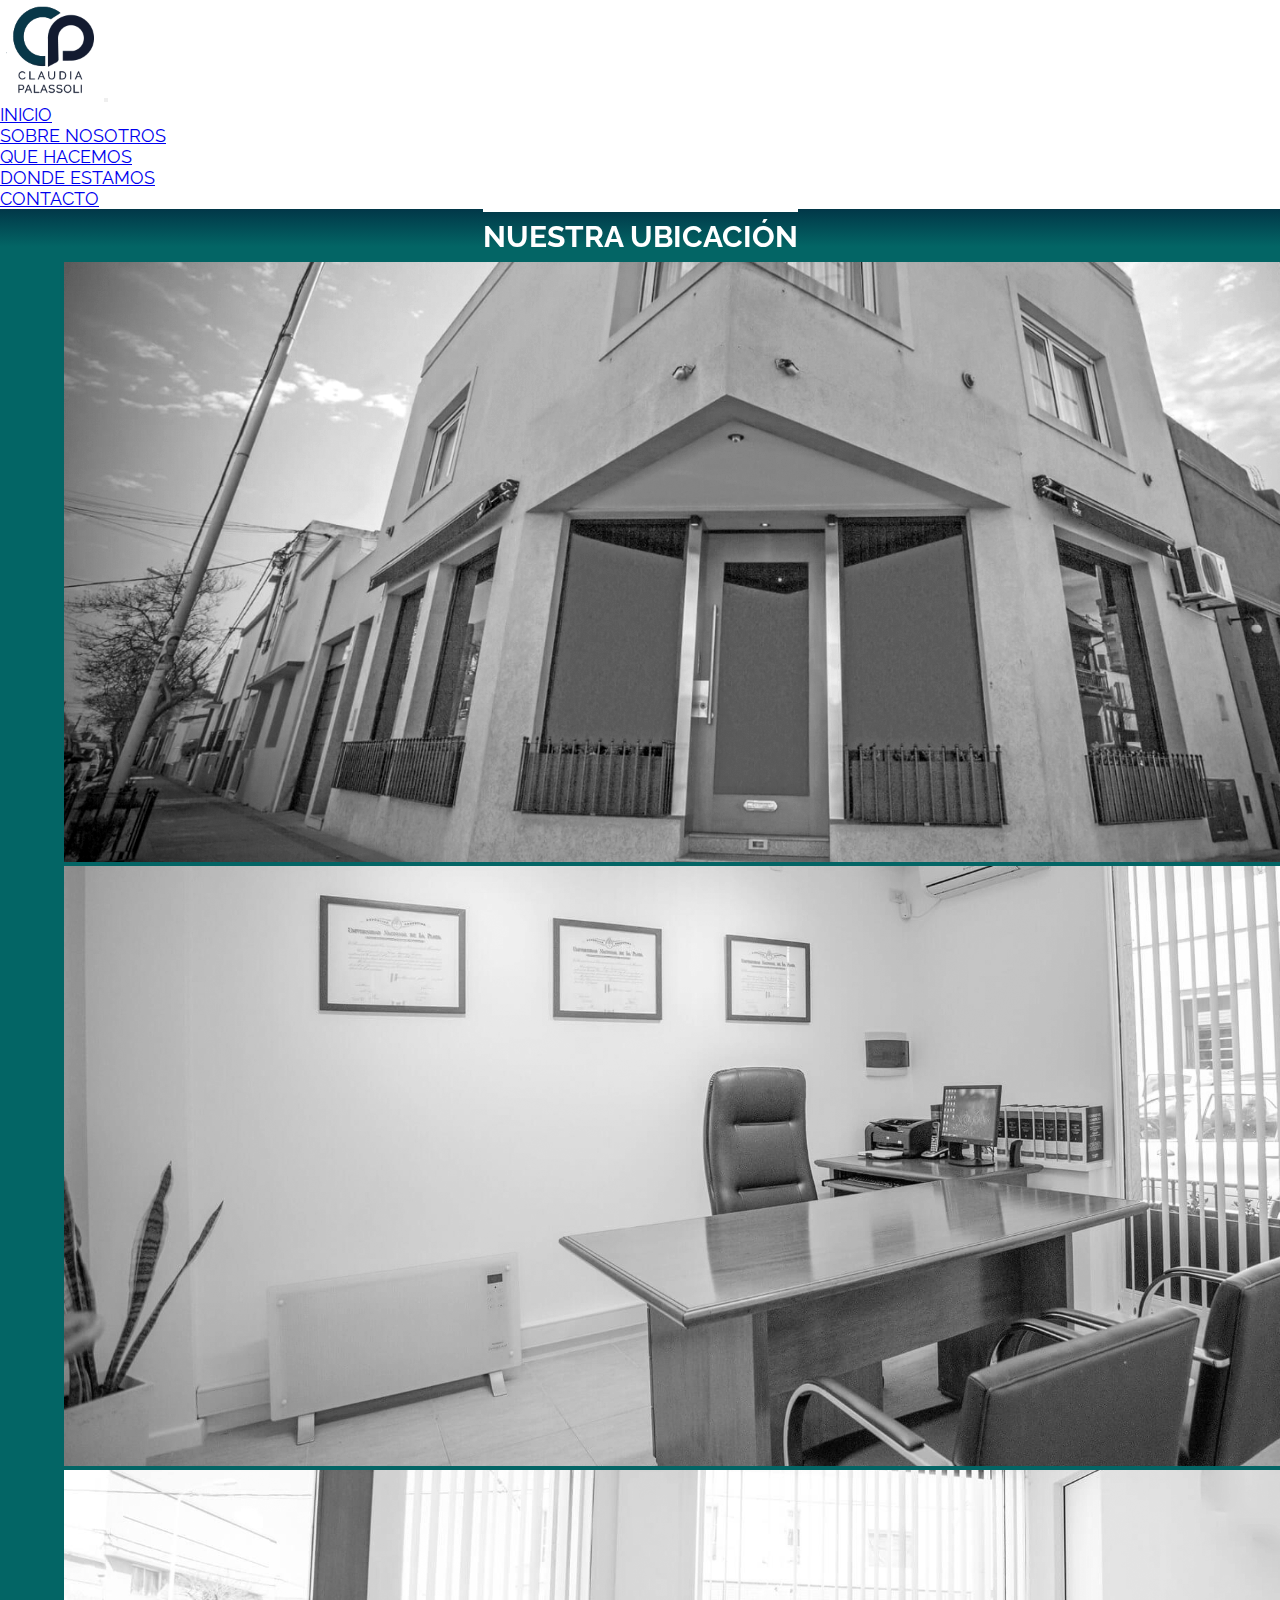
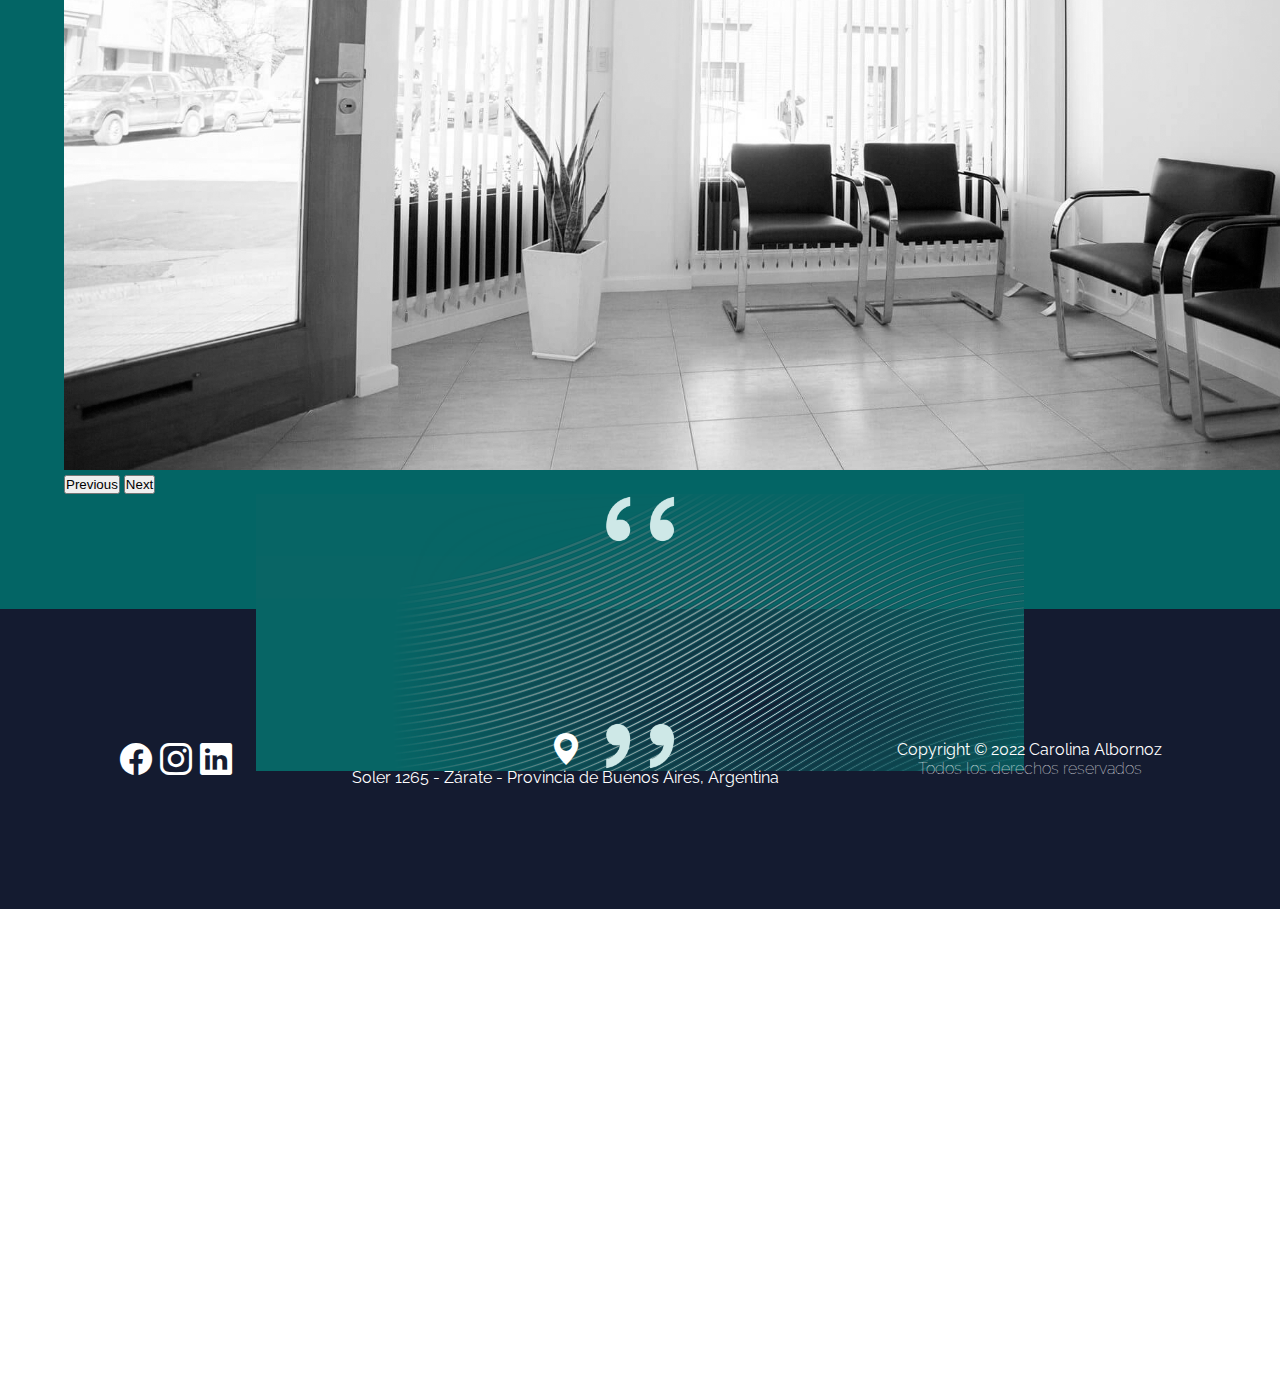
<file: html/ubicacion.html>
<!DOCTYPE html>
<html lang="en">
<head>
    <meta charset="UTF-8">
    <meta http-equiv="X-UA-Compatible" content="IE=edge">
    <meta name="viewport" content="width=device-width, initial-scale=1.0">
    <link rel="stylesheet" href="../css/style.css">
    <link rel="preconnect" href="https://fonts.googleapis.com">
    <link rel="preconnect" href="https://fonts.gstatic.com" crossorigin>
    <link href="https://fonts.googleapis.com/css2?family=Raleway:ital,wght@0,100;0,200;0,300;0,400;0,500;0,600;0,700;0,800;0,900;1,400&display=swap" rel="stylesheet">
    <link rel="preconnect" href="https://fonts.googleapis.com">
    <link rel="preconnect" href="https://fonts.gstatic.com" crossorigin>
    <link href="https://fonts.googleapis.com/css2?family=Cormorant+Garamond:ital,wght@0,400;1,300;1,500&family=Raleway:ital,wght@0,100;0,200;0,300;0,400;0,500;0,600;0,700;0,800;0,900;1,400&display=swap" rel="stylesheet">
    <link href="https://fonts.googleapis.com/css2?family=Merriweather:ital,wght@0,300;0,400;0,700;0,900;1,300;1,400;1,700;1,900&display=swap" rel="stylesheet">
    <link href="https://cdn.jsdelivr.net/npm/bootstrap@5.2.0/dist/css/bootstrap.min.css" rel="stylesheet" integrity="sha384-gH2yIJqKdNHPEq0n4Mqa/HGKIhSkIHeL5AyhkYV8i59U5AR6csBvApHHNl/vI1Bx" crossorigin="anonymous">
    <link rel="stylesheet" href="https://cdn.jsdelivr.net/npm/bootstrap-icons@1.9.1/font/bootstrap-icons.css">
    <link href="https://unpkg.com/aos@2.3.1/dist/aos.css" rel="stylesheet">
    <title>Estudio Jurídico Palassoli & Asoc</title>   
    <link rel="icon" href="../img/favicon.ico"/>

</head>




<body>
    <!--ENCABEZADO-->
    <header class="header">
        <nav class="navbar navbar-expand-lg bg-light">
            <div class="container-fluid">
            <a href="../index.html"><img class="navbar-brand" src="../img/logo.png" alt="" /></a>
            <button class="navbar-toggler" type="button" data-bs-toggle="collapse" data-bs-target="#navbarNav" aria-controls="navbarNav" aria-expanded="false" aria-label="Toggle navigation">
                <span class="navbar-toggler-icon"></span>
            </button>
            <div class="collapse navbar-collapse" id="navbarNav">
                <ul class="navbar-nav">
                <li class="nav-item">
                    <a class="nav-link active" aria-current="page" href="../index.html">INICIO</a>
                </li>
                <li class="nav-item">
                    <a class="nav-link" href="nosotros.html">SOBRE NOSOTROS</a>
                </li>
                <li class="nav-item">
                    <a class="nav-link" href="servicios.html">QUE HACEMOS</a>
                </li>
                <li class="nav-item">
                    <a class="nav-link" href="ubicacion.html">DONDE ESTAMOS</a>
                </li>
                <li class="nav-item">
                    <a class="nav-link" href="contacto.html">CONTACTO</a>
                </li>
                </ul>
            </div>
            </div>
        </nav> 
    </header>
    
    
           
    
    <main class="ubicacion">        
        <div class="ubicacion--section">            
            <h6 class="ubicacion--titulo"data-aos="fade-down" data-aos-duration="1000">NUESTRA UBICACIÓN</h6>
        </div>
        
        <div id="carouselExampleControls" class="carousel slide" data-bs-ride="carousel" style="width:90%;">
            <div class="carousel-inner">
              <div class="carousel-item active">
                <img src="../img/carrusel-1.png" class="d-block w-80" alt="...">
              </div>
              <div class="carousel-item">
                <img src="../img/carrusel-2.png" class="d-block w-80" alt="...">
              </div>
              <div class="carousel-item">
                <img src="../img/carrusel-3.png" class="d-block w-80" alt="...">
              </div>
            </div>
            <button class="carousel-control-prev" type="button" data-bs-target="#carouselExampleControls" data-bs-slide="prev">
              <span class="carousel-control-prev-icon" aria-hidden="true"></span>
              <span class="visually-hidden">Previous</span>
            </button>
            <button class="carousel-control-next" type="button" data-bs-target="#carouselExampleControls" data-bs-slide="next">
              <span class="carousel-control-next-icon" aria-hidden="true"></span>
              <span class="visually-hidden">Next</span>
            </button>
          </div>    
        
        <div class="frase">
                <img class="frase--comillas" src="../img/comillas.png" alt="">
        <div>
                <p data-aos="fade-right" data-aos-duration="2000" class="frase--txt">La ley es la prescipción de la razón,ordenada al bien común,dada por aquel que tiene a cargo su comunidad.</p>
                <h1 data-aos="fade-left" data-aos-duration="2000" class="frase--titulo">Tomás de Aquino.</h1>
        </div>
            <img class="frase--comillas" src="../img/comillas2.png" alt="">
        </div> 
        
        <div>
            <iframe class="mapa" src="https://www.google.com/maps/embed?pb=!1m18!1m12!1m3!1d3303.896434283423!2d-59.039906284827396!3d-34.09779348059367!2m3!1f0!2f0!3f0!3m2!1i1024!2i768!4f13.1!3m3!1m2!1s0x95bb0b1486452e97%3A0x37489f3b184b860b!2zWsOhcmF0ZQ!5e0!3m2!1ses-419!2sar!4v1659453155835!5m2!1ses-419!2sar"  allowfullscreen="" loading="lazy" referrerpolicy="no-referrer-when-downgrade"></iframe>
    </div>
   
    </main>





    <!--PIE DE PAGINA-->

    <footer class="footer">    
              
        <div class="footer__redesociales">
          <i class="bi bi-facebook" style="color:white; font-size: 2rem; margin: 2px;"></i>
          <i class="bi bi-instagram"style="color:white; font-size: 2rem; margin: 2px;"></i>
          <i class="bi bi-linkedin" style="color:white; font-size: 2rem; margin: 2px;"></i>     
        </div>   
        
          <div class="footer-ubicacion">
              <i class="bi bi-geo-alt-fill" style="color:white; font-size: 2rem;"></i>
              <p class="txt-ubicacion">Soler 1265 - Zárate - Provincia de Buenos Aires, Argentina</p>
          </div>
          <div class="footer-derechos">
              <p class="txt-derechos1">Copyright © 2022 Carolina Albornoz</p>
              <p class="txt-derechos2"> Todos los derechos reservados</p>        
          </div>
  
    </footer>
    <script src="https://unpkg.com/aos@2.3.1/dist/aos.js"></script>  
    <script> AOS.init();</script>
    <script src="https://cdn.jsdelivr.net/npm/bootstrap@5.2.0/dist/js/bootstrap.bundle.min.js" integrity="sha384-A3rJD856KowSb7dwlZdYEkO39Gagi7vIsF0jrRAoQmDKKtQBHUuLZ9AsSv4jD4Xa" crossorigin="anonymous"></script>    

</body>
</file>
<file: css/style.css>
@media only screen and (min-width: 600px) {
  /*-----------FOOTER----------------------*/
  .footer {
    display: flex;
    justify-content: space-evenly;
    justify-items: center;
    align-items: center;
    background-color: #141b30;
    height: 300px; }
    .footer-redesociales {
      display: flex;
      justify-content: space-between;
      align-items: center; }
    .footer-ubicacion {
      display: flex;
      flex-direction: column;
      justify-content: center;
      align-content: center;
      align-items: center; }
      .footer-ubicacion .txt-ubicacion {
        font-weight: normal;
        text-align: left;
        color: white; }
    .footer-derechos {
      display: flex;
      flex-direction: column;
      justify-content: space-evenly; }
      .footer-derechos .txt-derechos1 {
        font-weight: normal;
        text-align: center;
        color: white; }
      .footer-derechos .txt-derechos2 {
        font-weight: lighter;
        text-align: center;
        color: white; } }

@media only screen and (max-width: 600px) {
  /*FOOTER MOBILE*/
  .footer {
    display: grid;
    justify-content: space-evenly;
    justify-items: center;
    align-content: center;
    align-items: center;
    background-color: #141b30;
    height: 200px;
    width: 100%;
    height: 600px; }
    .footer .footer-ubicacion {
      display: flex;
      flex-direction: column;
      justify-content: center;
      align-items: center;
      width: 300px;
      height: 200px; }
    .footer .txt-ubicacion {
      font-size: 20px;
      font-weight: normal;
      text-align: center;
      color: white; }
    .footer .footer-derechos {
      display: flex;
      flex-direction: column;
      justify-content: space-evenly;
      width: 300px;
      grid-area: "copyright"; }
    .footer .txt-derechos1 {
      font-weight: normal;
      font-size: 20px;
      text-align: center;
      color: white; }
    .footer .txt-derechos2 {
      font-weight: lighter;
      text-align: center;
      font-size: 20px;
      color: white; } }

/*..............MOBILE...............*/
@media only screen and (max-width: 600px) {
  /*.............   INDEX  .......................*/
  #valores__section {
    display: flex;
    flex-direction: row;
    justify-content: space-evenly;
    align-content: center;
    align-items: center;
    background-image: url("../img/banner_estudiojuridico.jpg"); }
  .valores__cards {
    display: flex;
    justify-content: center;
    align-items: center;
    justify-items: center;
    align-content: center;
    flex-direction: column;
    height: 400px;
    width: 350px;
    padding: 1px 1px 1px 1px; }
    .valores__cards .valores__img {
      width: 60px; }
    .valores__cards .valores__titulo {
      font-family: "Merriweather", serif;
      font-weight: bold;
      text-align: center;
      font-size: 30px;
      color: #d0b386; }
    .valores__cards .valores__txt {
      font-weight: lighter;
      text-align: center;
      font-size: 10px;
      color: white;
      line-height: 30px;
      font-weight: bold;
      padding: 0px 4px 0px 4px; }
    .valores__cards .valores__experiencia:hover {
      transform: scale(1.2, 1.2); }
  /*-------------SECTION INDEX---------------------*/
  .virtudes {
    display: flex;
    flex-direction: column;
    justify-content: center;
    align-content: center;
    background: linear-gradient(360deg, #141b30 0%, #0c3f4a 79%, #036565 100%);
    height: 1800px; }
    .virtudes__cards {
      display: flex;
      flex-direction: column;
      justify-content: center;
      align-items: center;
      background-color: #141b30;
      height: 400px;
      border-radius: 10px;
      margin: 10%;
      box-shadow: 2px 2px 2px 1px rgba(0, 0, 0, 0.2); }
    .virtudes__texto {
      font-weight: normal;
      text-align: center;
      font-size: 15px;
      color: white;
      line-height: 20px;
      padding: 10px; }
    .virtudes__img {
      height: 150px;
      padding: 1px; }
  /*-----------------------------SOBRE NOSOTROS MOBILE------------------------------*/
  .nosotros {
    display: flex;
    flex-direction: column;
    justify-content: space-evenly;
    align-items: center;
    height: 800px; }
    .nosotros--section {
      display: flex;
      flex-direction: column;
      justify-content: space-evenly;
      align-items: center;
      width: 80%; }
  .titulo-quienes {
    font-family: "Raleway", sans-serif;
    text-align: center;
    font-size: 30px;
    font-weight: bold;
    border-top: white solid 3px;
    color: white;
    line-height: 50px; }
  .txt-quienes {
    font-size: 14px;
    text-align: center;
    color: white;
    line-height: 40px; }
  .abogados {
    display: flex;
    flex-direction: column;
    justify-content: space-evenly;
    align-items: center;
    background-color: #036565;
    height: 1600px;
    width: 100%; }
    .abogados--titulo {
      font-size: 40px;
      color: #141b30;
      font-weight: bold; }
  /*---------------------SERVICIOS -MOBILE PHONE-----------------*/
  .areas {
    height: 250px;
    width: 100%; }
    .areas--titulo {
      font-size: 30px;
      border-top: white solid 3px;
      line-height: 50px; }
  .cards {
    height: 2000px;
    flex-direction: column;
    align-content: flex-end;
    background-image: url("../img/banner_areas-sm.png"); }
    .cards--servicios {
      flex-direction: column;
      margin: 5%;
      align-content: center;
      justify-content: center;
      align-items: center;
      justify-items: center;
      height: 1500px;
      width: 90%; }
  .blog-section {
    height: 250px;
    width: 100%; }
  .titulo-blog {
    font-size: 30px;
    border-top: #141b30 solid 3px;
    line-height: 50px; }
  #blog {
    height: 2000px;
    justify-content: center;
    align-content: center; }
  .novedadesmobile, #divorcio, #testamento, #inmobiliaria {
    height: 600px;
    width: 400px; }
  .titulo-noticias {
    font-size: 25px;
    margin-top: 5px; }
  .txt-noticias {
    font-size: 12px;
    margin-top: 5px; }
  /*--------------------UBICACION MOBILE PHONE------------*/
  .ubicacion {
    height: 2000px;
    align-content: center;
    justify-content: space-around; }
  .ubicacion--section {
    font-size: 30px;
    font-weight: bold;
    text-align: center;
    border-top: #141b30 solid 3px;
    height: 300px;
    width: 100%; }
    .ubicacion--section .ubicacion--titulo {
      font-size: 30px;
      font-weight: bold;
      border-top: white solid 3px;
      line-height: 50px; }
  .frase {
    height: 300px;
    width: 60%; }
    .frase--comillas {
      height: 40px; }
    .frase--txt {
      font-family: 'Cormorant Garamond', serif;
      font-size: 25px;
      color: #64ccc9;
      font-weight: bolder;
      text-align: center; }
    .frase--titulo {
      font-family: 'Cormorant Garamond', serif;
      font-size: 25px;
      font-weight: normal;
      text-align: center;
      color: #64ccc9;
      margin-top: 5px; }
  .mapa {
    width: 350px;
    height: 350px;
    padding: 10%; }
  /*------------------------------------CONTACTO MOBILE PHONE----------------------------*/
  .contacto {
    flex-direction: column;
    height: 1500px;
    width: 100%; }
    .contacto--section {
      height: 400px;
      justify-content: center;
      align-content: center; }
  .form {
    height: 800px;
    justify-content: space-evenly; }
    .form-nombre {
      width: 80%; }
    .form-correo {
      justify-content: center;
      align-items: center;
      width: 80%; } }

/*---------------    DESKTOP    -----------------------*/
@media only screen and (min-width: 600px) {
  #body {
    display: flex;
    justify-content: space-around;
    font-family: "Raleway", sans-serif; }
  /**************                INDEX            *********************/
  #valores__section {
    display: flex;
    flex-direction: row;
    justify-content: space-evenly;
    align-content: space-between;
    align-items: center;
    height: 600px;
    background-color: #141b30;
    background-image: url("../img/banner_estudiojuridico.jpg"); }
    #valores__section .valorescards {
      display: flex;
      justify-content: center; }
    #valores__section .valores__cards {
      display: flex;
      align-items: center;
      flex-direction: column;
      height: 400px;
      width: 350px;
      padding: 50px 1px 1px 1px; }
      #valores__section .valores__cards .valores__img {
        height: 80px;
        width: 80px;
        margin: 5%; }
      #valores__section .valores__cards .valores__titulo {
        font-family: "Merriweather", serif;
        text-align: center;
        font-size: 35px;
        color: #d0b386;
        margin: 20px; }
      #valores__section .valores__cards .valores__txt {
        font-weight: lighter;
        text-align: center;
        font-size: 15px;
        color: white;
        line-height: 30px;
        font-weight: 400;
        padding: 0px 4px 0px 4px; }
      #valores__section .valores__cards .valores__experiencia:hover {
        transform: scale(1.2, 1.2); }
  .virtudes {
    display: grid;
    grid-template-columns: 25% 25% 25%;
    justify-content: space-evenly;
    align-content: center;
    justify-items: center;
    background-image: url("../img/banner_virtudes.png");
    height: 800px; }
    .virtudes__cards {
      display: flex;
      flex-direction: column;
      justify-content: center;
      align-items: center;
      background-color: #013748;
      padding: 1px 1px 1px 1px;
      height: 300px;
      border-radius: 10px;
      box-shadow: 2px 2px 2px 1px rgba(0, 0, 0, 0.2); }
    .virtudes__texto {
      font: italic;
      text-align: center;
      font-size: 18px;
      color: white;
      line-height: 30px;
      padding: 10px; }
    .virtudes__img {
      height: 120px; }
  /*----------------------NOSOTROS-------------------------------------*/
  .nosotros {
    display: flex;
    flex-direction: column;
    justify-content: space-evenly;
    align-items: center; }
    .nosotros--section {
      display: flex;
      flex-direction: column;
      justify-content: space-evenly;
      align-items: center;
      height: 400px;
      width: 80%; }
  .titulo-quienes {
    font-family: "Raleway", sans-serif;
    text-align: center;
    font-size: 30px;
    font-weight: bold;
    border-top: white solid 3px;
    color: white;
    line-height: 50px; }
  .txt-quienes {
    font-size: 14px;
    text-align: center;
    color: white;
    line-height: 40px; }
  .abogados {
    display: flex;
    justify-content: space-evenly;
    align-items: center;
    background-color: #036565;
    height: 600px;
    width: 100%; }
    .abogados--titulo {
      font-size: 40px;
      color: #141b30;
      font-weight: bold; }
  /*------------------------------SERVICIOS------------------------------------*/
  .areas {
    height: 180px;
    width: 100%;
    background: linear-gradient(180deg, #013748 0%, #0c3f4a 47%, #141b30 100%); }
    .areas--titulo {
      text-align: center;
      font-size: 35px;
      font-weight: bold;
      border-top: white solid 3px;
      line-height: 50px; }
  .cards {
    display: flex;
    flex-direction: column;
    justify-content: end;
    align-content: space-between;
    align-items: flex-end;
    justify-items: center;
    height: 800px;
    background-image: url("../img/banner_areas.png"); }
    .cards--servicios {
      flex-direction: row;
      margin: 5%; }
  .blog-section {
    height: 180px;
    width: 100%; }
  .titulo-blog {
    font-size: 40px;
    line-height: 50px; }
  #blog {
    height: 700px; }
  .novedades, #divorcio, #testamento, #inmobiliaria {
    height: 600px;
    width: 400px; }
  .titulo-noticias {
    font-size: 20px;
    margin-top: 5px; }
  .txt-noticias {
    font-size: 15px;
    margin-top: 5px; }
  /*--------------------UBICACION DESKTOP------------*/
  .ubicacion {
    height: 100%;
    height: 2000px; }
  .ubicacion--section {
    height: 150px;
    width: 100%; }
    .ubicacion--section .ubicacion--titulo {
      font-size: 30px;
      font-weight: bold;
      border-top: white solid 3px;
      line-height: 50px; }
  .frase {
    height: 400px;
    width: 60%;
    background-image: url(../img/banner_frase.png); }
    .frase--comillas {
      height: 50px; }
    .frase--txt {
      font-size: 30px; }
    .frase--titulo {
      font-size: 30px;
      font-weight: 200;
      margin-top: 25px; }
  .mapa {
    width: 600px;
    height: 600px; }
  /*------------------------------------CONTACTO----------------------------*/
  .contacto {
    height: 800px;
    width: 100%; }
    .contacto--section {
      height: 800px;
      width: 600px;
      justify-content: space-evenly; }
  .form {
    justify-content: space-around;
    height: 600px;
    width: 800px; }
    .form-nombre {
      width: 100%; }
    .form-correo {
      width: 100%;
      justify-content: space-evenly;
      align-items: center; } }

body .navbar-brand {
  height: 100px; }

.navbar-nav {
  font-family: "Raleway", sans-serif;
  font-size: 18px; }

.navbar:hover {
  color: #013748; }

.navbar:hover {
  --bs-navbar-brand-hover-color: rgba(164, 30, 30, 0.9); }

* {
  margin: 0px;
  padding: 0px; }

/*----------------------INDEX-------------------------------*/
body {
  font-family: "Raleway", sans-serif; }

/*---------------------NOSOTROS-------------------------*/
.boton-contactame:hover {
  transform: scale(1.2, 1.2);
  background-color: #64ccc9;
  color: black; }

.nosotros {
  background: linear-gradient(360deg, #036565 0%, #0c3f4a 29%, #013748 100%); }

.nosotros--section {
  display: flex;
  flex-direction: column;
  justify-content: space-evenly;
  align-items: center;
  width: 80%; }

/*-------------------SERVICIOS--------------------*/
.areas {
  display: flex;
  justify-content: space-evenly;
  align-items: center;
  background: linear-gradient(180deg, #013748 0%, #141b30 100%); }
  .areas--titulo {
    font-family: "Raleway", sans-serif;
    text-align: center;
    font-weight: bold;
    color: white; }

.cards {
  display: flex; }
  .cards--servicios {
    display: flex; }

.blog-section {
  display: flex;
  flex-direction: column;
  justify-content: space-evenly;
  align-items: center;
  background-color: #036565; }

.titulo-blog {
  text-align: center;
  font-weight: bold;
  color: white;
  border-top: white solid 3px; }

#blog {
  display: flex;
  justify-content: center;
  align-content: center;
  background-color: #036565; }

.noticias, #divorcio, #testamento, #inmobiliaria {
  display: flex;
  flex-direction: column;
  justify-content: space-evenly;
  align-items: center;
  height: 600px;
  width: 400px;
  background-color: #13494e;
  padding: 2px 8px 2px 8px; }

.titulo-noticias {
  font-family: "Merriweather", serif;
  color: #e6deca;
  text-align: center; }

.txt-noticias {
  font-family: "Raleway", sans-serif;
  color: white;
  text-align: center; }

/*--------------------UBICACION-----------------------------*/
.ubicacion {
  display: flex;
  flex-direction: column;
  justify-content: space-between;
  align-items: center;
  background-color: #036565; }

.ubicacion--section {
  display: flex;
  flex-direction: column;
  align-items: center;
  justify-content: center;
  width: 100%;
  background: linear-gradient(360deg, #036565 29%, #013748 100%); }

.ubicacion--titulo {
  text-align: center;
  font-weight: bolder;
  color: white;
  font-family: 'Raleway', sans-serif; }

.frase {
  display: flex;
  flex-direction: column;
  justify-content: space-evenly;
  align-items: center;
  background-image: url(../img/banner_frase.png); }
  .frase--txt {
    font-family: "Merriweather", serif;
    color: #cee8e7;
    text-align: center;
    font-weight: bolder; }
  .frase--titulo {
    font-family: "Merriweather", serif;
    color: #cee8e7;
    text-align: center; }

.mapa {
  border: 0px; }

/*------------------------------------CONTACTO----------------------------*/
.contacto {
  display: flex;
  justify-content: space-evenly;
  align-items: center;
  align-content: center;
  background-image: url("../img/fondoform.jpg"); }
  .contacto--section {
    display: flex;
    flex-direction: column;
    align-items: center; }
    .contacto--section .info {
      display: flex;
      flex-direction: column;
      justify-content: center;
      align-items: center;
      height: 150px; }
      .contacto--section .info--img {
        height: 20px; }
      .contacto--section .info--titulo {
        font-size: 20px;
        font-weight: bold;
        color: white; }
      .contacto--section .info--txt {
        font-size: 20px;
        font-weight: normal;
        color: white; }

.titulo-form {
  font-size: 30px;
  text-align: center;
  font-weight: bolder;
  color: white; }

.form {
  display: flex;
  flex-direction: column;
  align-items: center; }
  .form-nombre {
    display: flex;
    flex-direction: column;
    justify-content: space-evenly;
    align-items: center; }
    .form-nombre .txt-nombre {
      font-size: 15px;
      text-align: center;
      font-weight: normal;
      color: white; }
    .form-nombre .boton-nombre {
      background-color: white;
      height: 50px;
      width: 350px;
      text-align: center; }
  .form-correo {
    display: flex;
    flex-direction: column;
    height: 100px; }
    .form-correo .txt-correo {
      font-size: 15px;
      text-align: center;
      font-weight: normal;
      color: white; }
    .form-correo .boton-correo {
      background-color: white;
      height: 50px;
      width: 350px;
      text-align: center; }
  .form-telefono {
    display: flex;
    flex-direction: column;
    justify-content: space-evenly;
    align-items: center;
    width: 100%; }
    .form-telefono .txt-telefono {
      font-size: 15px;
      text-align: center;
      font-weight: normal;
      color: white; }
    .form-telefono .boton-telefono {
      background-color: white;
      height: 50px;
      width: 350px;
      text-align: center; }
  .form-mensaje {
    display: flex;
    flex-direction: column;
    justify-content: space-evenly;
    align-items: center;
    width: 100%;
    height: 60px; }
    .form-mensaje .txt-mensaje {
      font-size: 15px;
      text-align: center;
      font-weight: normal;
      color: white; }
    .form-mensaje .espacio-mensaje {
      height: 80px;
      width: 80%; }
</file>
